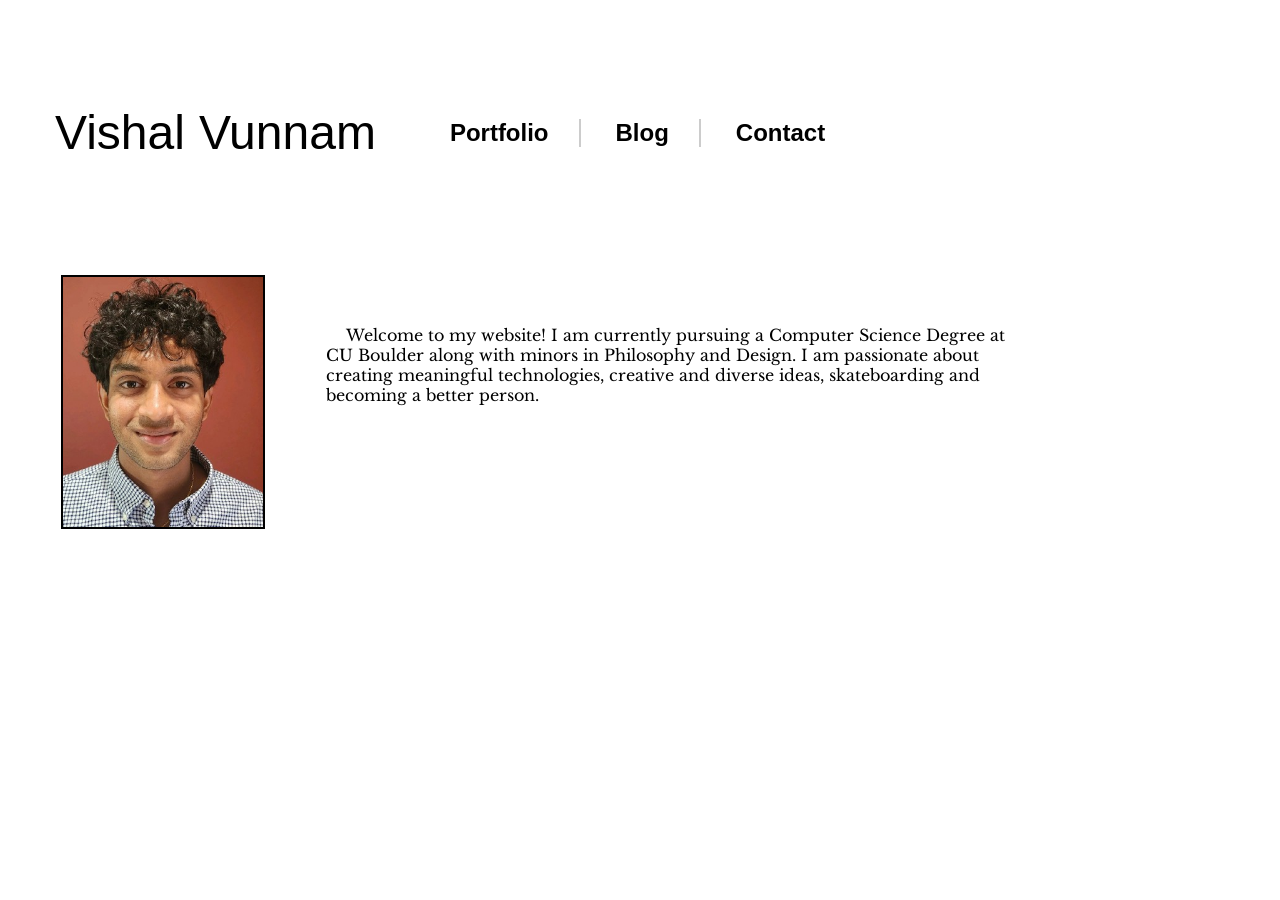
<file: index.html>
<!DOCTYPE html>
<html lang="en">
<head>
    <meta charset="UTF-8">
    <meta name="viewport" content="width=device-width, initial-scale=1.0">
    <title>Vishal Vunnam</title>
    <link rel="stylesheet" href="/style/universal.css">
    <link href='https://fonts.googleapis.com/css?family=Libre Baskerville' rel='stylesheet'>
    <link href="https://fonts.cdnfonts.com/css/jsmath-cmti10" rel="stylesheet">
</head>
<body>
    <div class="main">
        <div class="logo">
            <div class="header">
                <ul>
                    <li><a>Vishal</a></li>
                    <li><a>Vunnam</a></li>
                </ul>
            </div>
            <div class="nav-links">
                <ul>
                    <li><a href="/pages/projects.html">Portfolio</a></li>
                    <li><a href="https://substack.com/@vishalvunnam">Blog</a></li>
                    <li><a href="#" id="contact-button">Contact</a></li>
                </ul>
            </div>
            <div class="contact-info" id="contact-info">
                <p>Email: VishalVunnam@gmail.com</p>
                <p>Phone: (720)-705-0539</p>
                <p><a id="linked" href="https://linkedin.com/in/vishal-vunnam" target="_blank">LinkedIn</a></p>
            </div>
        </div>
        <div class="profile">
            <img src="/img/LinkedIn_prof copy.jpeg" alt="Profile Picture">
        </div>
        <div class="content">
            <section id="about" class="about">
                <p> &emsp; Welcome to my website! I am currently pursuing a Computer Science Degree at CU Boulder along with minors in Philosophy and Design. I am passionate about creating meaningful technologies, creative and diverse ideas, skateboarding and becoming a better person. </p>
            </section>
        </div>
    </div>
    <script src="/js/home_script.js"></script>
</body>
</html>
</file>
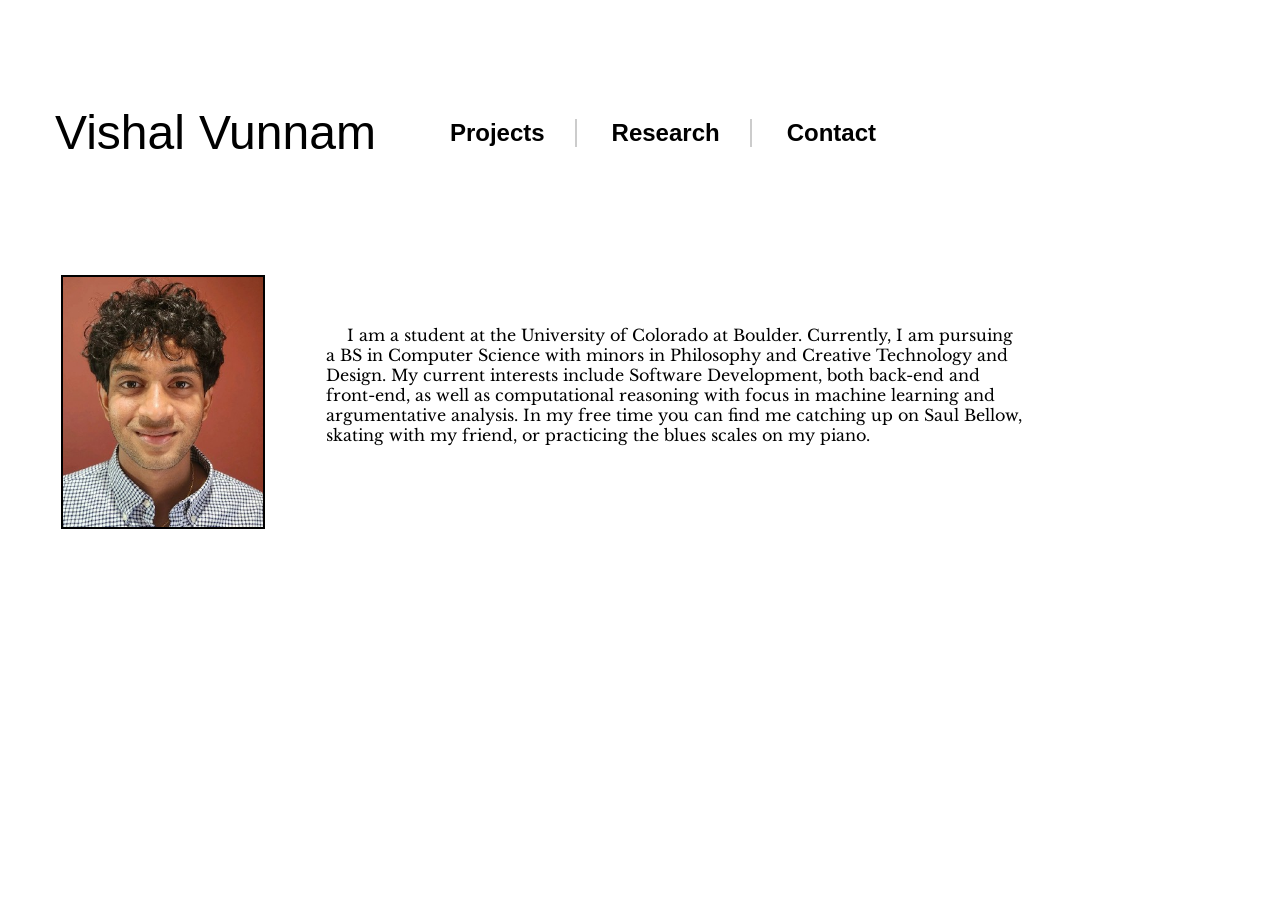
<file: pages/main.html>
<!DOCTYPE html>
<html lang="en">
<head>
    <meta charset="UTF-8">
    <meta name="viewport" content="width=device-width, initial-scale=1.0">
    <title>Vishal Vunnam</title>
    <link rel="stylesheet" href="/style/universal.css">
    <link href='https://fonts.googleapis.com/css?family=Libre Baskerville' rel='stylesheet'>
    <link href="https://fonts.cdnfonts.com/css/jsmath-cmti10" rel="stylesheet">
</head>
<body>
    <div class="main">
        <div class="logo">
            <div class="header">
                <ul>
                    <li><a>Vishal</a></li>
                    <li><a>Vunnam</a></li>
                </ul>
            </div>
            <div class="nav-links">
                <ul>
                    <li><a href="/pages/projects.html">Projects</a></li>
                    <li><a href="#">Research</a></li>
                    <li><a href="#" id="contact-button">Contact</a></li>
                </ul>
            </div>
            <div class="contact-info" id="contact-info">
                <p>Email: VishalVunnam@gmail.com</p>
                <p>Phone: (720)-705-0539</p>
                <p><a id="linked" href="https://linkedin.com/in/vishal-vunnam" target="_blank">LinkedIn</a></p>
            </div>
        </div>
        <div class="profile">
            <img src="/img/LinkedIn_prof copy.jpeg" alt="Profile Picture">
        </div>
        <div class="content">
            <section id="about" class="about">
                <p> &emsp; I am a student at the University of Colorado at Boulder. Currently, I am pursuing a BS in Computer Science with minors in Philosophy and Creative Technology and Design. My current interests include Software Development, both back-end and front-end, as well as computational reasoning with focus in machine learning and argumentative analysis. In my free time you can find me catching up on Saul Bellow, skating with my friend, or practicing the blues scales on my piano. </p>
            </section>
        </div>
    </div>
    <script src="/js/home_script.js"></script>
</body>
</html>
</file>
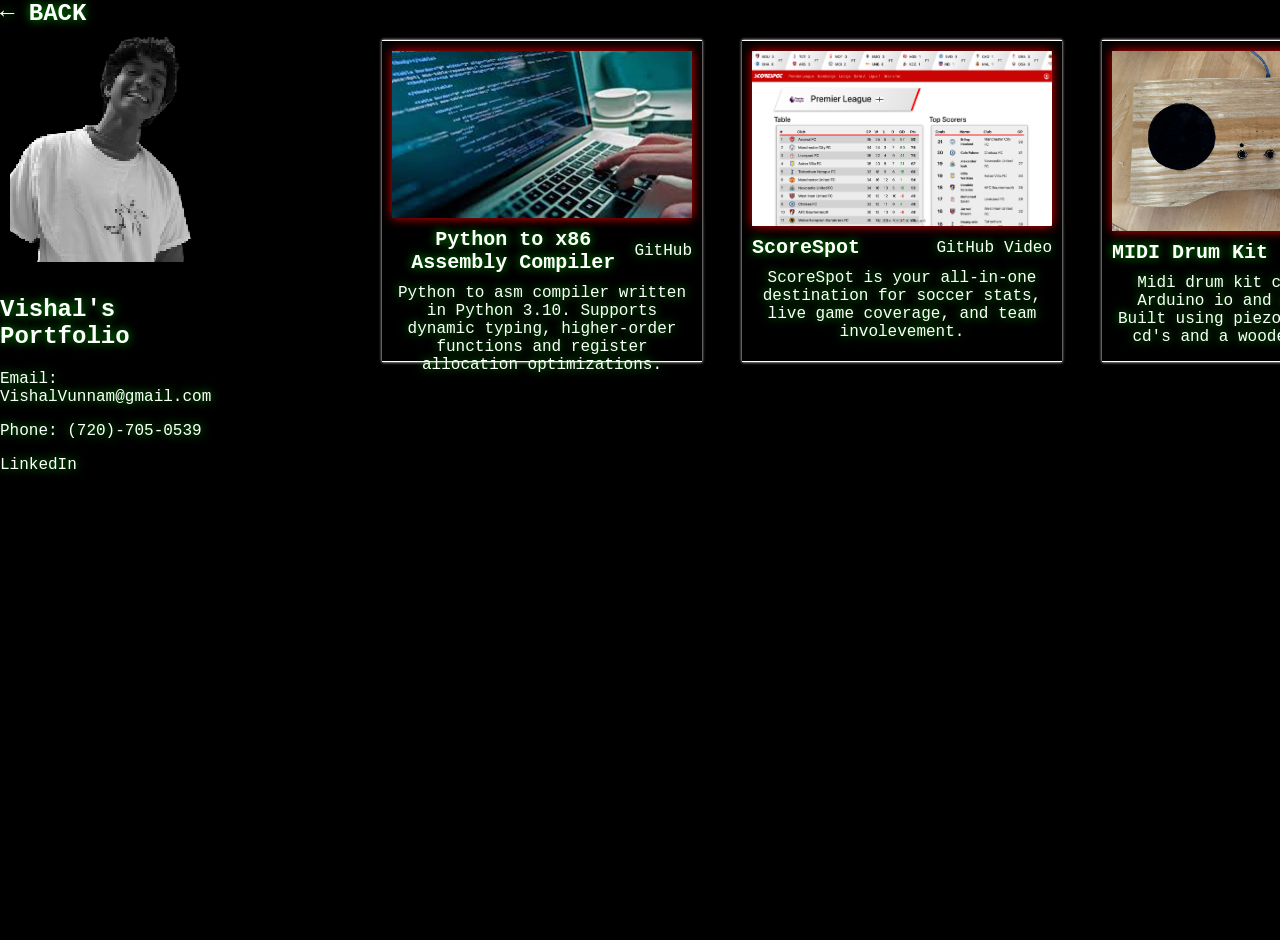
<file: pages/projects.html>
<!DOCTYPE html>
<html lang="en">
<head>
    <meta charset="UTF-8">
    <meta name="viewport" content="width=device-width, initial-scale=1.0">
    <title>Space Projects</title>
    <link rel="stylesheet" href=/style/projects.css>
</head>
<body>
    <div class = "index">
        <div class = "back">
            <a href="/index.html"> &#x2190; BACK</a>
        </div>
        <div class = "profilepic">
            <img src="/img/output-onlinepngtools_processed.png" alt="Profile Picture">
        <h2>Vishal's Portfolio</h2>
        <div class="contact-info" id="contact-info">
            <p>Email: VishalVunnam@gmail.com</p>
            <p>Phone: (720)-705-0539</p>
            <p><a class="linked" href="https://linkedin.com/in/vishal-vunnam" target="_blank">LinkedIn</a></p>
        </div>
        </div>
    </div>
        <div class="main-screen" id="projects-container">
            <!-- Project cards will be dynamically inserted here -->
        </div>
        <script src="/js/proj_script.js"></script>
</body>
</html>
</file>
<file: style/universal.css>
/* Universal Styling */
body {
    margin: 0;
    box-sizing: border-box;
    display: grid;
    height: 100vh; /* Make sure the body takes the full height */
}

/* Main Layout */
.main {
    display: grid;
    grid-template-areas:
      "header header"
      "menu content"
      "footer footer";
    grid-template-columns: 1fr 3fr;
    gap: 5px;
    padding: 5px;
}

/* Logo Styling */
.main > div.logo {
    font-size: large;
    grid-area: header;
    display: grid; /* Make header a grid to place logo and links side by side */
    grid-template-columns: auto 1fr; /* 1st column for the logo, 2nd for the links */
    align-items: center; /* Vertically center the content */
    justify-items: start; /* Keep the logo to the left */
    padding: 10px;
}

/* Nav Links Styling */
.logo {
    font-family: 'jsMath-cmti10', sans-serif;
    font-size: x-large;
    display: flex;
    flex-direction: row; /* Change this to row to make links horizontal */
    justify-content: start;
    padding: 10px;
}

.logo ul {
    list-style: none;
    padding: 0;
    margin: 0;
    display: flex;
}

.nav-links li {
    margin-right: 15px; /* Space between links */
    padding-right: 30px; /* Add padding to the right side of the links */
    padding-left: 20px; /* Add padding to the right side of the links */
    border-right: 2px solid #ccc; /* Add a border to the right of each link */
}
.header li {
    margin-right: 10px; /* Space between links */
    padding-right: 4px; /* Add padding to the right side of the links */
}
.header {
    font-size: xxx-large;
    padding-right: 40px; 
    padding-left: 40px; 
}

.nav-links li:last-child {
    border-right: none; /* Remove the border for the last link */
}

.nav-links a {
    font-size: x-large;
    text-decoration: none;
    color: black;
    font-weight: bold;
}
.contact-info {
    font-family: 'jsMath-cmti10', sans-serif;
    top: 50px; /* Adjust based on where your nav bar is */
    right: 350px;
    display: none; /* Initially hidden */
    position: absolute;
    width: 300px;
    height: 200px;
    color: black;
    padding: 15px;
    border-radius: 5px;
    z-index: 1000;
    flex-direction: column;
    align-items: center;
    justify-content: center;
    text-align: center;
    box-sizing: border-box;

}
.contact-info.visible {
    display: block; /* Show when the class is added */
}
.contact-info p {
    margin: 10px 0;
    font-size: 17px;
}

.contact-info a {
    margin: 10px 0;
    font-size: 17px;
}
.main > div.profile {
    grid-area: menu;
    display: flex;
    justify-content: center; /* Center the profile picture */

}
.nav-links a:hover {
    font-size: 150%; /* Make font larger on hover */
    text-decoration: underline; /* Add underline on hover */
    font-style: italic; /* Optionally change the font style */
}

.contact-info a:hover {
    text-decoration: underline;
    font-size: 110%;
}

/* Profile Styling */
.main > div.profile {
    grid-area: menu;
    display: flex;
    justify-content: center; /* Center the profile picture */
    margin-top: 10px; /* Move the profile section down by 20px */
}

/* About Section Styling */
.main > div.content .about {
    font-family: 'Libre Baskerville';
    margin-top: 60px; /* Move the about section down by 20px */
    width: 700px;
}

/* Profile Image Styling */
.main > div.profile img {
    width: 200px; /* Set the width of the profile picture */
    height: 250px; /* Set the height to make it square */
    object-fit: cover; /* Ensures the image covers the circle without distortion */
}

.profile img {
    border: 2px solid black; /* Adds a slight black border around the image */

}

.profile img:hover {
    box-shadow: rgb(239, 14, 14) 5px 5px 10px; /* Add a shadow to the profile picture */
    filter: invert(1); 
}

/* For Phone */

/* Responsive Design for Phones */
@media (max-width: 768px) {
    body {
        display: flex; /* Use flex for a single-column layout */
        flex-direction: column; /* Stack elements vertically */
        height: auto; /* Allow height to adjust */
    }

    .main {
        display: flex;
        flex-direction: column;
        gap: 10px; /* Add spacing between sections */
        padding: 10px;
    }

    /* Logo Section */
    .main > div.logo {
        font-size: medium;
        grid-template-columns: 1fr; /* Stack logo and links */
        justify-items: center; /* Center align items */
        padding: 5px;
    }

    /* Nav Links */
    .nav-links ul {
        flex-direction: column; /* Stack links vertically */
        align-items: center;
    }

    .nav-links li {
        margin-right: 0; /* Remove right margin */
        padding: 10px; /* Add padding for touch-friendly UI */
        border-right: none; /* Remove border on phones */
    }

    .nav-links a {
        font-size: medium; /* Reduce font size */
    }

    /* Contact Info */
    .contact-info {
        position: absolute; /* Ensure it can be positioned */
        left: 0; /* Stick to the left of the screen */
        top: 100px; /* Adjust vertical placement */
        width: 20%; /* Set desired width */
        height: auto; /* Allow dynamic height */
        font-size: 10px; /* Adjust font size */
        padding: 15px; /* Optional padding for content */
        box-sizing: border-box; /* Include padding in width/height */
        background-color: white; /* Optional: Add a background for better visibility */
        z-index: 1000; /* Ensure it appears above other elements */
    }

    /* Profile Section */
    .main > div.profile {
        margin-top: 0; /* Remove extra margin */
    }

    .main > div.profile img {
        width: 150px; /* Reduce image size */
        height: 200px; /* Adjust aspect ratio */
    }

    /* About Section */
    .main > div.content .about {
        margin-top: 20px; /* Adjust spacing */
        width: 90%; /* Adjust width for smaller screens */
        font-size: small; /* Smaller font size */
        text-align: center; /* Center align text */
    }
}
</file>
